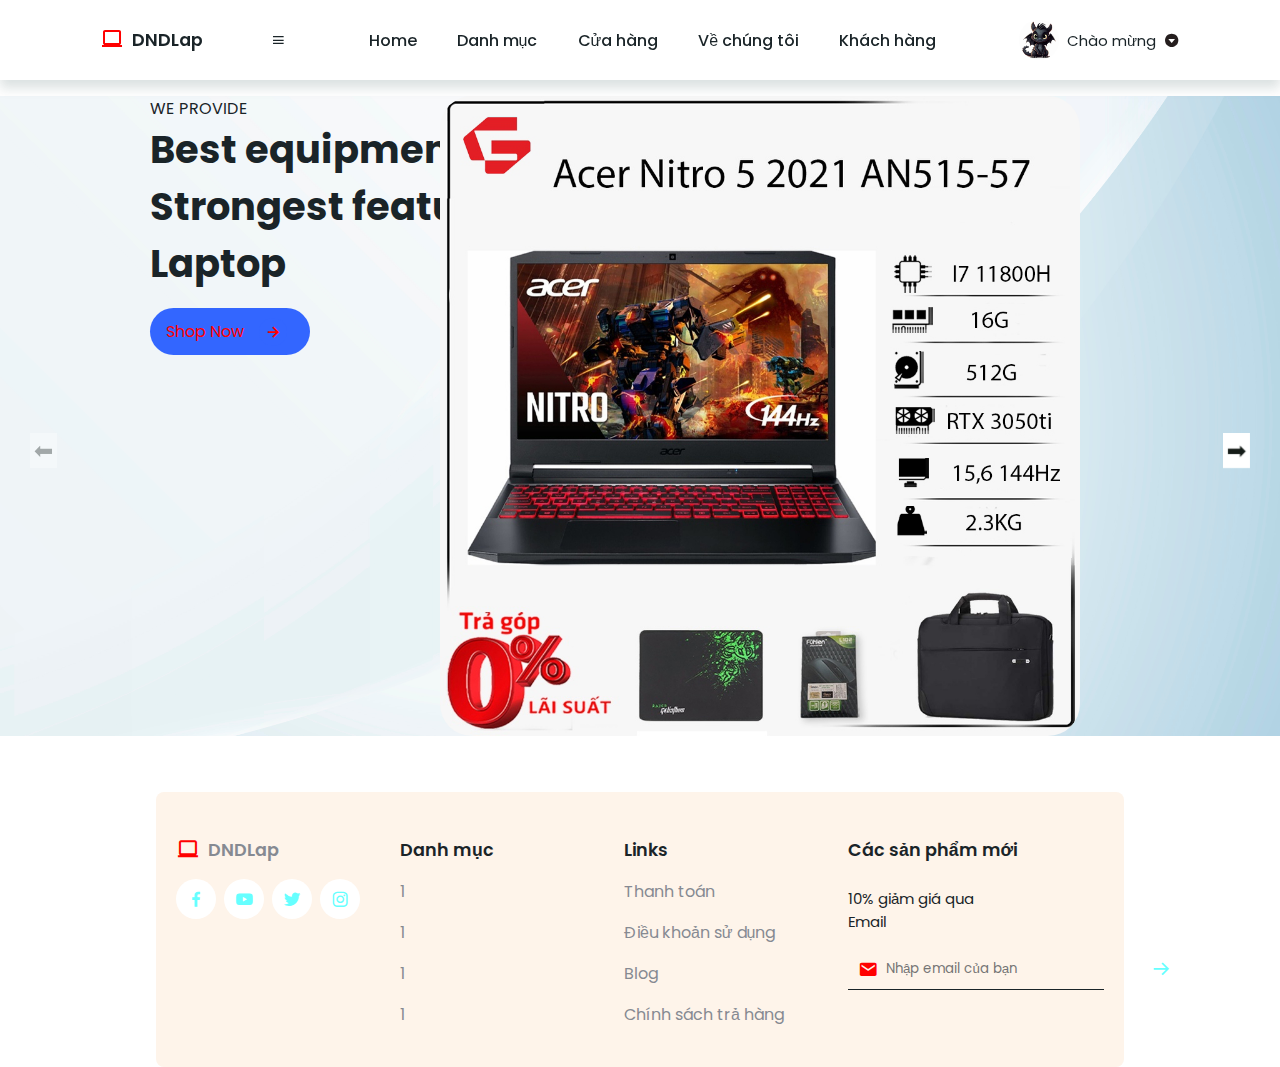
<file: index.html>
<!DOCTYPE html>
<html lang="en">
<head>
    <meta charset="UTF-8">
    <meta name="viewport" content="width=device-width, initial-scale=1.0">
    <!-- tạo tiêu đề trang -->
    <title>DND laptop uy tín việt nam </title>
    <!-- link với trang css-->
    <link rel="stylesheet" href="css/style.css">
    <link rel="stylesheet" href="https://cdn.jsdelivr.net/npm/boxicons@latest/css/boxicons.min.css">
    <!-- Link Swiper's CSS -->
   <link rel="stylesheet" href="https://cdn.jsdelivr.net/npm/swiper@11/swiper-bundle.min.css" />
</head>
<body>
    <!--Thanh nav-->
    <header>
        <a href="#" class="logo"><i class='bx bx-laptop'></i>DNDLap</a>
        <!--Menu iconn-->
        <div class="bx bx-menu" id="menu-icon"></div>
        <!--Nav bar-->
        <ul class="navbar">
            <li><a href="#home" class="home-go">Home</a></li>
            <li><a href="#categories" >Danh mục</a></li>
            <li><a href="product-page.html" >Cửa hàng</a></li>
            <li><a href="#about" >Về chúng tôi</a></li>
            <li><a href="#customer" >Khách hàng</a></li>
        </ul>
        <!--profile-->
        <div class="profile">
            <img src="img/dcc4a367d8045152ad7ecf44850e3034.jpg" alt="">
            <span>Chào mừng</span>
            <i class='bx bxs-caret-down-circle' style='color:#251e1e' ></i>
        </div>
    </header>

    <!-- tạo trang home  -->
    <section class="home swpier" id="home">
    <!-- tao trang chuyen dong-->
    <div class="swiper-wrapper">
      
      <!-- S1 -->
      <div class="swiper-slide container" >
           <div class="home-text">
              <Span> WE PROVIDE</Span>
              <h1> Best equipment <br> Strongest feature <br>Laptop </h1>
              <a href="#" class="btn"> Shop Now<i class='bx bx-right-arrow-alt'></i></a>
          </div>    
          <img src="img/laptop.png" alt="">  
       </div>

<!-- s2 -->
      <div class="swiper-slide container" >
        <div class="home-text">
            <Span> WE PROVIDE</Span>
            <h1> Best equipment <br> Strongest feature <br>Laptop </h1>
          <a href="#" class="btn"> Shop Now<i class='bx bx-right-arrow-alt'></i></a>
        </div>    
        <img src="img/laptop.png" alt="">  
      </div>

<!-- S3 -->
      <div class="swiper-slide container" >
          <div class="home-text">
            <Span> WE PROVIDE</Span>
            <h1> Best equipment <br> Strongest feature <br>Laptop </h1>
          <a href="#" class="btn"> Shop Now<i class='bx bx-right-arrow-alt'></i></a>
          </div>    
       <img src="img/laptop.png" alt="">  
      </div>

</div>

    <div class="swiper-button-next"></div>
    <div class="swiper-button-prev"></div>
  
</section>

    <!-- Swiper JS -->
    <script src="https://cdn.jsdelivr.net/npm/swiper@11/swiper-bundle.min.js"></script>
    <!-- link to JS-->
    <script src="js/main.js"></script>
      

      
    <!--Footer-->
    <section class="footer" id="footer">
        <div class="footer-box">
            <a href="#" class="logo"><i class='bx bx-laptop'></i>DNDLap</a>
            <div class="social">
                <a href="#"><i class='bx bxl-facebook'></i></a>
                <a href="#"><i class='bx bxl-youtube'></i></a>
                <a href="#"><i class='bx bxl-twitter'></i></a>
                <a href="#"><i class='bx bxl-instagram'></i></a>
            </div>
        </div>
        <div class="footer-box">
            <h2>Danh mục</h2>
            <a href="#">1</a>
            <a href="#">1</a>
            <a href="#">1</a>
            <a href="#">1</a>
        </div>
        <div class="footer-box">
            <h2>Links</h2>
            <a href="#">Thanh toán</a>
            <a href="#">Điều khoản sử dụng</a>
            <a href="#">Blog</a>
            <a href="#">Chính sách trả hàng</a>
        </div>
        <div class="footer-box">
            <h2>Các sản phẩm mới</h2>
            <p>10% giảm giá qua <br>Email</p>
            <form action="">
                <i class='bx bxs-envelope'></i>
                <input type="email" name="" id="" placeholder="Nhập email của bạn">
                <i class='bx bx-arrow-back bx-rotate-180'></i>
            </form>
        </div>
    </section>

    
</body>
</html>
</file>
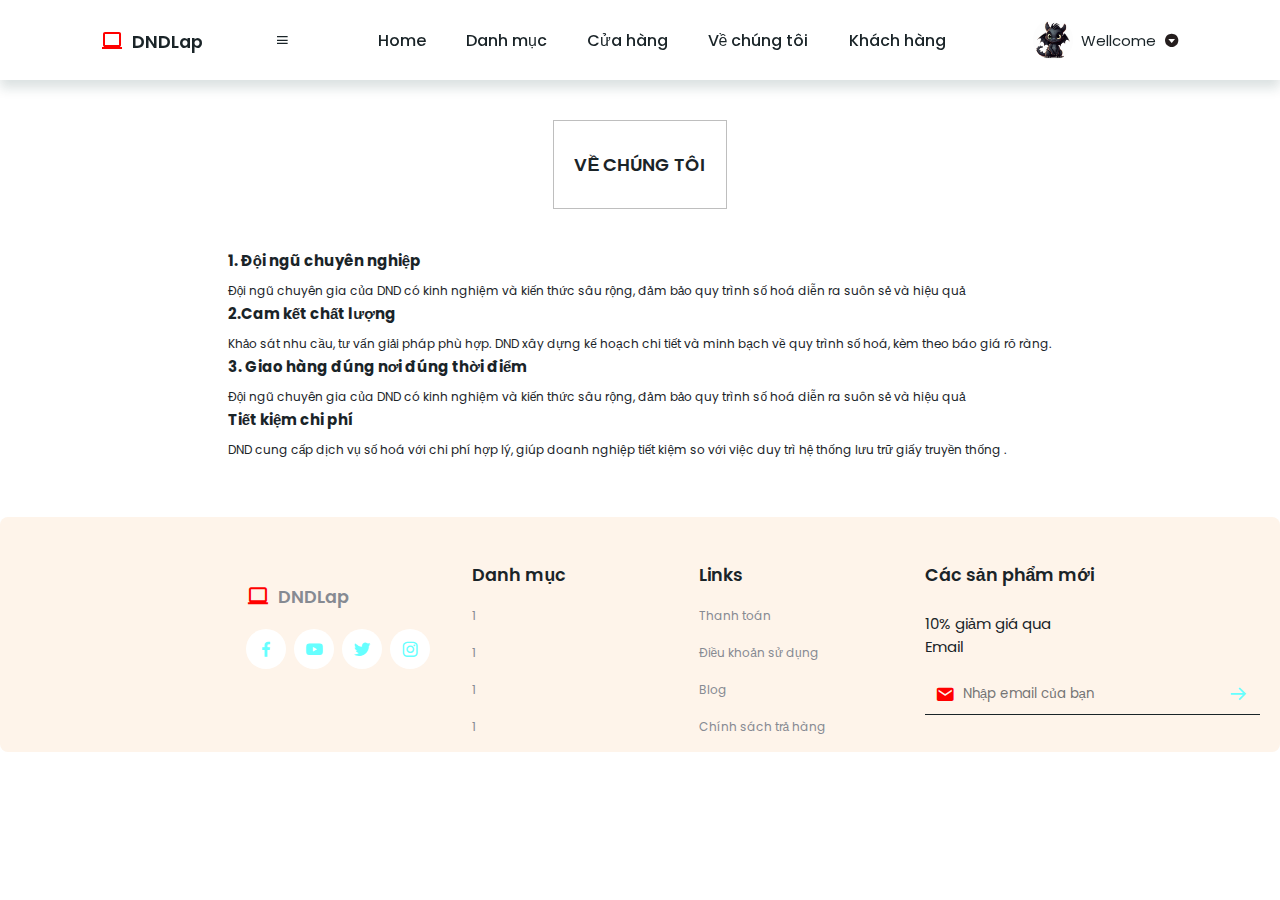
<file: aboutus.html>
<!DOCTYPE html>
<html lang="en">

<head>
    <meta charset="UTF-8">
    <meta name="viewport" content="width=device-width, initial-scale=1.0">
    <!-- tạo tiêu đề trang -->
    <title>DND laptop uy tín việt nam </title>
    <!-- link với trang css-->
    <link rel="stylesheet" href="css/aboutus.css">
    <link rel="stylesheet" href="https://cdn.jsdelivr.net/npm/boxicons@latest/css/boxicons.min.css">
</head>

<body>
    <!--Thanh nav-->
    <header>
        <a href="#" class="logo"><i class='bx bx-laptop'></i>DNDLap</a>
        <!--Menu iconn-->
        <div class="bx bx-menu" id="menu-icon"></div>
        <!--Nav bar-->
        <ul class="navbar">
            <li><a href="index.html" class="home-go">Home</a></li>
            <li><a href="#categories">Danh mục</a></li>
            <li><a href="product-page.html">Cửa hàng</a></li>
            <li><a href="#about">Về chúng tôi</a></li>
            <li><a href="#customer">Khách hàng</a></li>
        </ul>
        <!--profile-->
        <div class="profile">
            <img src="img/dcc4a367d8045152ad7ecf44850e3034.jpg" alt="">
            <span>Wellcome</span>
            <i class='bx bxs-caret-down-circle' style='color:#251e1e'></i>
        </div>
    </header>
    <section class="aboutus" id="aboutus">
        <div id="textus">
            <div class="us">
                <h3>Về Chúng tôi</h3>
            </div>
            <ul class="chinhsach">

                <h4>1. Đội ngũ chuyên nghiệp</h4>

                <a>Đội ngũ chuyên gia của DND có kinh nghiệm và kiến thức sâu rộng, đảm bảo quy trình số hoá diễn ra
                    suôn sẻ và hiệu quả </h4>


                    <h4>2.Cam kết chất lượng</h4>

                    <a>Khảo sát nhu cầu, tư vấn giải pháp phù hợp. DND xây dựng kế hoạch chi tiết và minh bạch về quy
                        trình số hoá, kèm theo báo giá rõ ràng. </h4>


                        <h4>3. Giao hàng đúng nơi đúng thời điểm</h4>

                        <a>Đội ngũ chuyên gia của DND có kinh nghiệm và kiến thức sâu rộng, đảm bảo quy trình số hoá
                            diễn ra
                            suôn sẻ và hiệu quả </h4>


                            <h4>Tiết kiệm chi phí </h4>

                            <a>DND cung cấp dịch vụ số hoá với chi phí hợp lý, giúp doanh nghiệp tiết kiệm so với việc
                                duy trì hệ thống lưu trữ giấy truyền thống . </h4>

            </ul>
        </div>
    </section>
    <!--Footer-->
    <footer>
        <div class="footer-box">
            <a href="#" class="logo"><i class='bx bx-laptop'></i>DNDLap</a>
            <div class="social">
                <a href="#"><i class='bx bxl-facebook'></i></a>
                <a href="#"><i class='bx bxl-youtube'></i></a>
                <a href="#"><i class='bx bxl-twitter'></i></a>
                <a href="#"><i class='bx bxl-instagram'></i></a>
            </div>
        </div>
        <div class="footer-box">
            <h2>Danh mục</h2>
            <a href="#">1</a>
            <a href="#">1</a>
            <a href="#">1</a>
            <a href="#">1</a>
        </div>
        <div class="footer-box">
            <h2>Links</h2>
            <a href="#">Thanh toán</a>
            <a href="#">Điều khoản sử dụng</a>
            <a href="#">Blog</a>
            <a href="#">Chính sách trả hàng</a>
        </div>
        <div class="footer-box">
            <h2>Các sản phẩm mới</h2>
            <p>10% giảm giá qua <br>Email</p>
            <form action="">
                <i class='bx bxs-envelope'></i>
                <input type="email" name="" id="" placeholder="Nhập email của bạn">
                <i class='bx bx-arrow-back bx-rotate-180'></i>
            </form>
        </div>
    </footer>

    <!-- Swiper JS -->
    <script src="https://cdn.jsdelivr.net/npm/swiper@11/swiper-bundle.min.js"></script>
    <!-- link to JS-->
    <script src="main.js"></script>
</body>

</html>
</file>
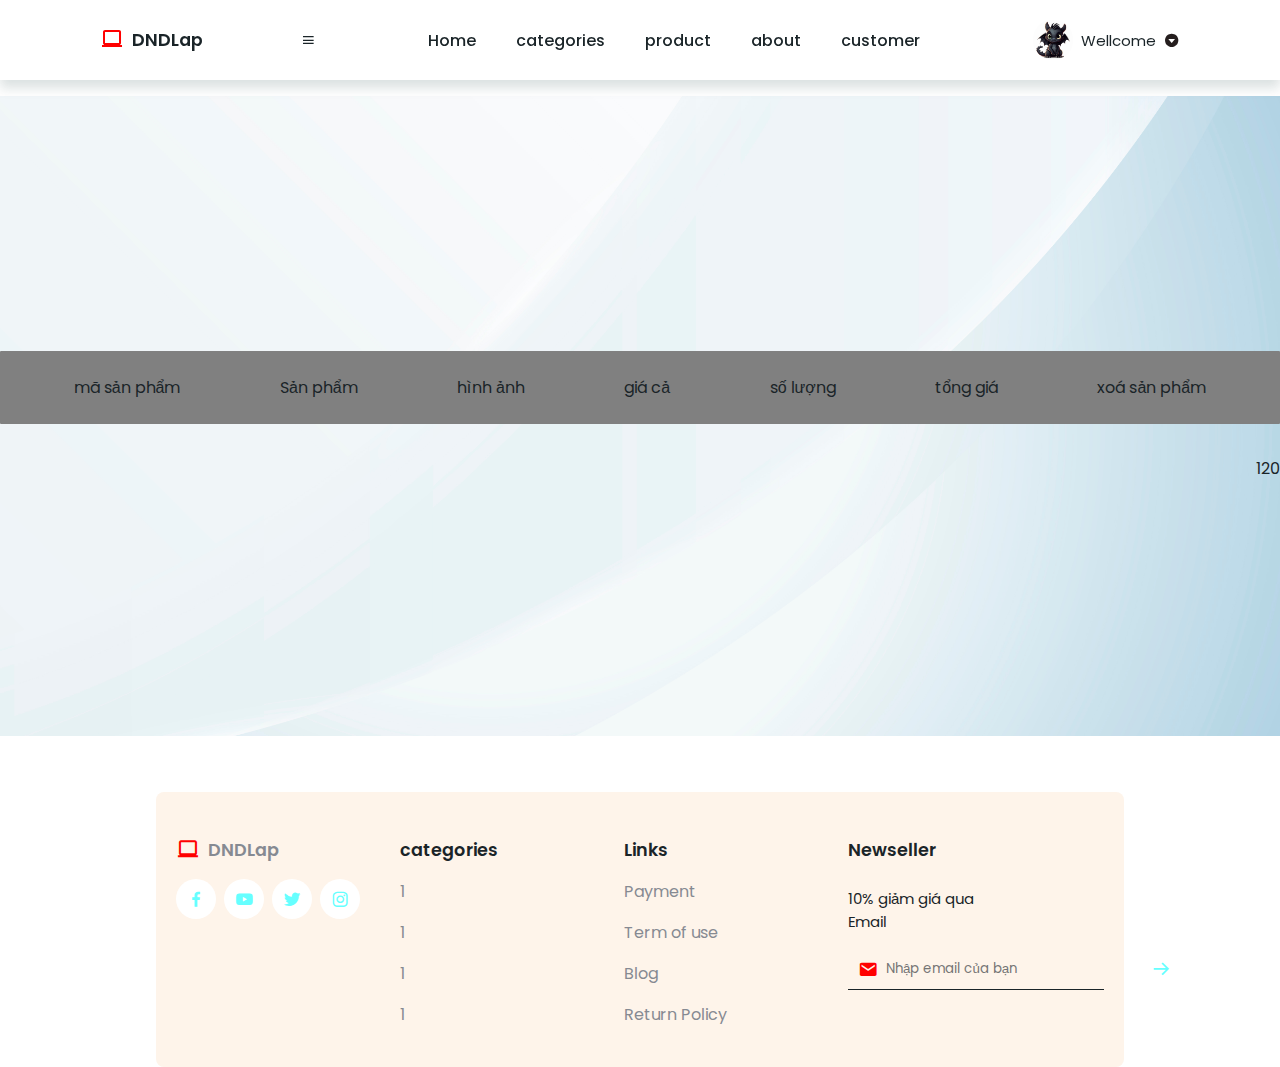
<file: cart.html>
<!DOCTYPE html>
<html lang="en">
<head>
    <meta charset="UTF-8">
    <meta name="viewport" content="width=device-width, initial-scale=1.0">
    <!-- tạo tiêu đề trang -->
    <title>DND laptop uy tín việt nam </title>
    <!-- link với trang css-->
    <link rel="stylesheet" href="css/style.css">
    <link rel="stylesheet" href="css/cart.css">
    <link rel="stylesheet" href="https://cdn.jsdelivr.net/npm/boxicons@latest/css/boxicons.min.css">
</head>
<body>
    <!--Thanh nav-->
    <header>
        <a href="#" class="logo"><i class='bx bx-laptop'></i>DNDLap</a>
        <!--Menu iconn-->
        <div class="bx bx-menu" id="menu-icon"></div>
        <!--Nav bar-->
        <ul class="navbar">
            <li><a href="index.html" class="home-go">Home</a></li>
            <li><a href="#categories" >categories</a></li>
            <li><a href="#product" >product</a></li>
            <li><a href="#about" >about</a></li>
            <li><a href="#customer" >customer</a></li>
        </ul>
        <!--profile-->
        <div class="profile">
            <img src="img/dcc4a367d8045152ad7ecf44850e3034.jpg" alt="">
            <span>Wellcome</span>
            <i class='bx bxs-caret-down-circle' style='color:#251e1e' ></i>
        </div>
    </header>

    <!--phan giua-->
    <section class="section">
        <div class="container">
            <div class="cart">
                <div class="hered-cart">
                    <p class="cart-herder">mã sản phẩm</p>
                    <p class="cart-herder">Sản phẩm</p>
                    <p class="cart-herder-img">hình ảnh</p>
                    <p class="cart-herder">giá cả</p>
                    <p class="cart-herder">số lượng</p>
                    <p class="cart-herder">tổng giá</p>
                    <p class="cart-herder">xoá sản phẩm</p>
                </div>
                <!--hiện sản phẩm trong rỏ-->
                <div class="cart-items">
                </div>
                <div class="sum-cart">
                    <p class="sum-cart-p">120</p>
            </div>
            </div>
            </div>
        </div>
    </section>
    
    <!--Footer-->
    <section class="footer" id="footer">
        <div class="footer-box">
            <a href="#" class="logo"><i class='bx bx-laptop'></i>DNDLap</a>
            <div class="social">
                <a href="#"><i class='bx bxl-facebook'></i></a>
                <a href="#"><i class='bx bxl-youtube'></i></a>
                <a href="#"><i class='bx bxl-twitter'></i></a>
                <a href="#"><i class='bx bxl-instagram'></i></a>
            </div>
        </div>
        <div class="footer-box">
            <h2>categories</h2>
            <a href="#">1</a>
            <a href="#">1</a>
            <a href="#">1</a>
            <a href="#">1</a>
        </div>
        <div class="footer-box">
            <h2>Links</h2>
            <a href="#">Payment</a>
            <a href="#">Term of use</a>
            <a href="#">Blog</a>
            <a href="#">Return Policy</a>
        </div>
        <div class="footer-box">
            <h2>Newseller</h2>
            <p>10% giảm giá qua <br>Email</p>
            <form action="">
                <i class='bx bxs-envelope'></i>
                <input type="email" name="" id="" placeholder="Nhập email của bạn">
                <i class='bx bx-arrow-back bx-rotate-180'></i>
            </form>
        </div>
    </section>

    <!-- Swiper JS -->
    <script src="https://cdn.jsdelivr.net/npm/swiper@11/swiper-bundle.min.js"></script>
    <!-- link to JS-->
      <script src="main.js"></script>
      <script src="js/cart.js"></script>
</body>
</html>
</file>
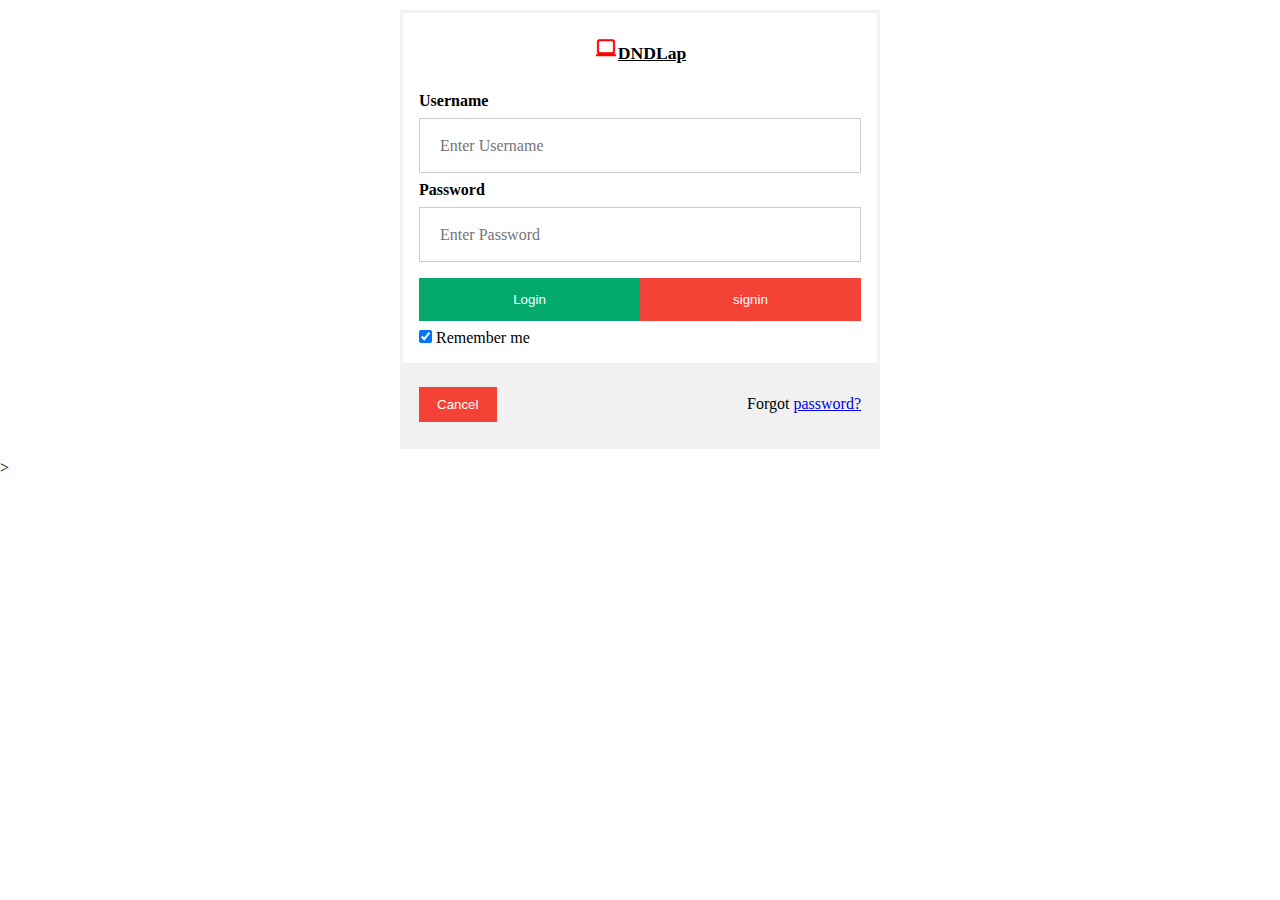
<file: login.html>
<!DOCTYPE html>
<html>
<head>
    <meta charset='utf-8'>
    <meta http-equiv='X-UA-Compatible' content='IE=edge'>
    <title>Page Title</title>
    <meta name='viewport' content='width=device-width, initial-scale=1'>
    <link rel='stylesheet' media='screen' href='css/login.css'>
    <link rel="stylesheet" href="https://cdn.jsdelivr.net/npm/boxicons@latest/css/boxicons.min.css">
    <script src='js/login.js' defer></script> <!-- defer ensures the script runs after the HTML is loaded -->
</head>
<body>
    <div class="navabar">
        <form method="post">
            <div class="imgcontainer">
                <a href="#" class="logo"><i class='bx bx-laptop'></i>DNDLap</a>
            </div>
    
            <div class="container">
                <label for="uname"><b>Username</b></label>
                <input id="name" type="text" placeholder="Enter Username" name="uname" class="input-button" required>
    
                <label for="psw"><b>Password</b></label>
                <input id="pass" type="password" placeholder="Enter Password" name="psw" class="input-button" required>
                <!--phim in an-->
                <div>
                  <button id="login" type="submit" class="login">Login</button>
                <button id="signin" type="button" class="signin">signin</button>
                </div>
    
                <label>
                    <input type="checkbox" checked="checked" name="remember"> Remember me
                </label>
            </div>
    
            <div class="container" style="background-color:#f1f1f1">
                <button id="cancelButton" type="button" class="cancelbtn">Cancel</button>
                <span class="psw">Forgot <a href="#">password?</a></span>
            </div>
        </form>
    </div>>
</body>
</html>
</file>
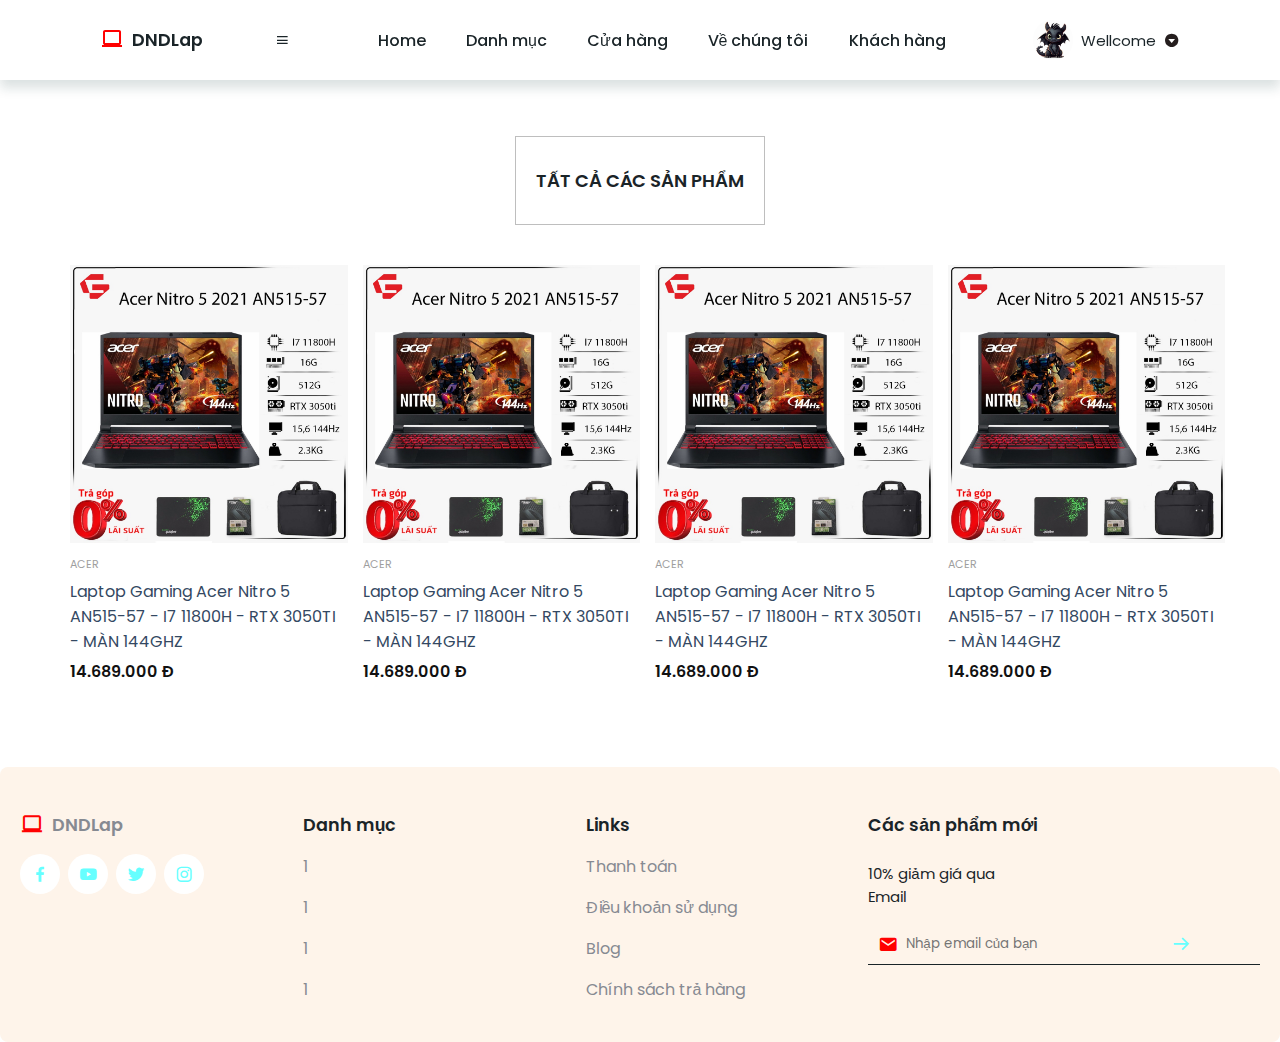
<file: product-page.html>
<!DOCTYPE html>
<html lang="en">
<head>
    <meta charset="UTF-8">
    <meta name="viewport" content="width=device-width, initial-scale=1.0">
    <!-- tạo tiêu đề trang -->
    <title>DND laptop uy tín việt nam </title>
    <!-- link với trang css-->
    <link rel="stylesheet" href="css/product-page.css">
    <link rel="stylesheet" href="https://cdn.jsdelivr.net/npm/boxicons@latest/css/boxicons.min.css">
</head>
<body>
    <!--Thanh nav-->
    <header>
        <a href="#" class="logo"><i class='bx bx-laptop'></i>DNDLap</a>
        <!--Menu iconn-->
        <div class="bx bx-menu" id="menu-icon"></div>
        <!--Nav bar-->
        <ul class="navbar">
            <li><a href="index.html" class="home-go">Home</a></li>
            <li><a href="#categories" >Danh mục</a></li>
            <li><a href="product-page.html" >Cửa hàng</a></li>
            <li><a href="#about" >Về chúng tôi</a></li>
            <li><a href="#customer" >Khách hàng</a></li>
        </ul>
        <!--profile-->
        <div class="profile">
            <img src="img/dcc4a367d8045152ad7ecf44850e3034.jpg" alt="">
            <span>Wellcome</span>
            <i class='bx bxs-caret-down-circle' style='color:#251e1e' ></i>
        </div>
    </header>
    <!--phần trình bày-->
   <section class="product-page" id="product-page">
    <div id="warpper">
        <div class="headline">
            <h3>Tất cả các sản phẩm</h3>
        </div>
        <ul class="products">
            <!--sản phẩm bán-->
            <li>
                <product-item>
                    <div class="product-top">
                        <a href="" class="product-thumb">
                            <img src="img/laptop.png" alt="">
                        </a>
                        <a href="#" product-id="Acer" product-name="Laptop Gaming Acer Nitro 5 AN515-57 - I7 11800H - RTX 3050TI - MÀN 144GHZ" product-img="img/laptop.png" product-pice="14689000" class="buy-now">mua ngay</a>
                    </div>
                    <div class="product-info">
                        <a href="" class="product-cat">Acer</a>
                        <a href="" class="product-name">Laptop Gaming Acer Nitro 5 AN515-57 - I7 11800H - RTX 3050TI - MÀN 144GHZ</a>
                        <div class="product-price">14.689.000 Đ</div>
                    </div>
                </product-item>
            </li>
            <li>
                <product-item>
                    <div class="product-top">
                        <a href="" class="product-thumb">
                            <img src="img/laptop.png" alt="">
                        </a>
                        <a href="" class="buy-now">mua ngay</a>
                    </div>
                    <div class="product-info">
                        <a href="" class="product-cat">Acer</a>
                        <a href="" class="product-name">Laptop Gaming Acer Nitro 5 AN515-57 - I7 11800H - RTX 3050TI - MÀN 144GHZ</a>
                        <div class="product-price">14.689.000 Đ</div>
                    </div>
                </product-item>
            </li>
            <li>
                <product-item>
                    <div class="product-top">
                        <a href="" class="product-thumb">
                            <img src="img/laptop.png" alt="">
                        </a>
                        <a href="" class="buy-now">mua ngay</a>
                    </div>
                    <div class="product-info">
                        <a href="" class="product-cat">Acer</a>
                        <a href="" class="product-name">Laptop Gaming Acer Nitro 5 AN515-57 - I7 11800H - RTX 3050TI - MÀN 144GHZ</a>
                        <div class="product-price">14.689.000 Đ</div>
                    </div>
                </product-item>
            </li>
            <li>
                <product-item>
                    <div class="product-top">
                        <a href="" class="product-thumb">
                            <img src="img/laptop.png" alt="">
                        </a>
                        <a href="" class="buy-now">mua ngay</a>
                    </div>
                    <div class="product-info">
                        <a href="" class="product-cat">Acer</a>
                        <a href="" class="product-name">Laptop Gaming Acer Nitro 5 AN515-57 - I7 11800H - RTX 3050TI - MÀN 144GHZ</a>
                        <div class="product-price">14.689.000 Đ</div>
                    </div>
                </product-item>
            </li>
        </ul>
    </div>
   </section>
    <!--Footer-->
    <section class="footer" id="footer">
        <div class="footer-box">
            <a href="#" class="logo"><i class='bx bx-laptop'></i>DNDLap</a>
            <div class="social">
                <a href="#"><i class='bx bxl-facebook'></i></a>
                <a href="#"><i class='bx bxl-youtube'></i></a>
                <a href="#"><i class='bx bxl-twitter'></i></a>
                <a href="#"><i class='bx bxl-instagram'></i></a>
            </div>
        </div>
        <div class="footer-box">
            <h2>Danh mục</h2>
            <a href="#">1</a>
            <a href="#">1</a>
            <a href="#">1</a>
            <a href="#">1</a>
        </div>
        <div class="footer-box">
            <h2>Links</h2>
            <a href="#">Thanh toán</a>
            <a href="#">Điều khoản sử dụng</a>
            <a href="#">Blog</a>
            <a href="#">Chính sách trả hàng</a>
        </div>
        <div class="footer-box">
            <h2>Các sản phẩm mới</h2>
            <p>10% giảm giá qua <br>Email</p>
            <form action="">
                <i class='bx bxs-envelope'></i>
                <input type="email" name="" id="" placeholder="Nhập email của bạn">
                <i class='bx bx-arrow-back bx-rotate-180'></i>
            </form>
        </div>
    </section>

    <!-- Swiper JS -->
    <script src="https://cdn.jsdelivr.net/npm/swiper@11/swiper-bundle.min.js"></script>
    <!-- link to JS-->
      <script src="main.js"></script>
      <script src="js/product.js"></script>
</body>
</html>
</file>
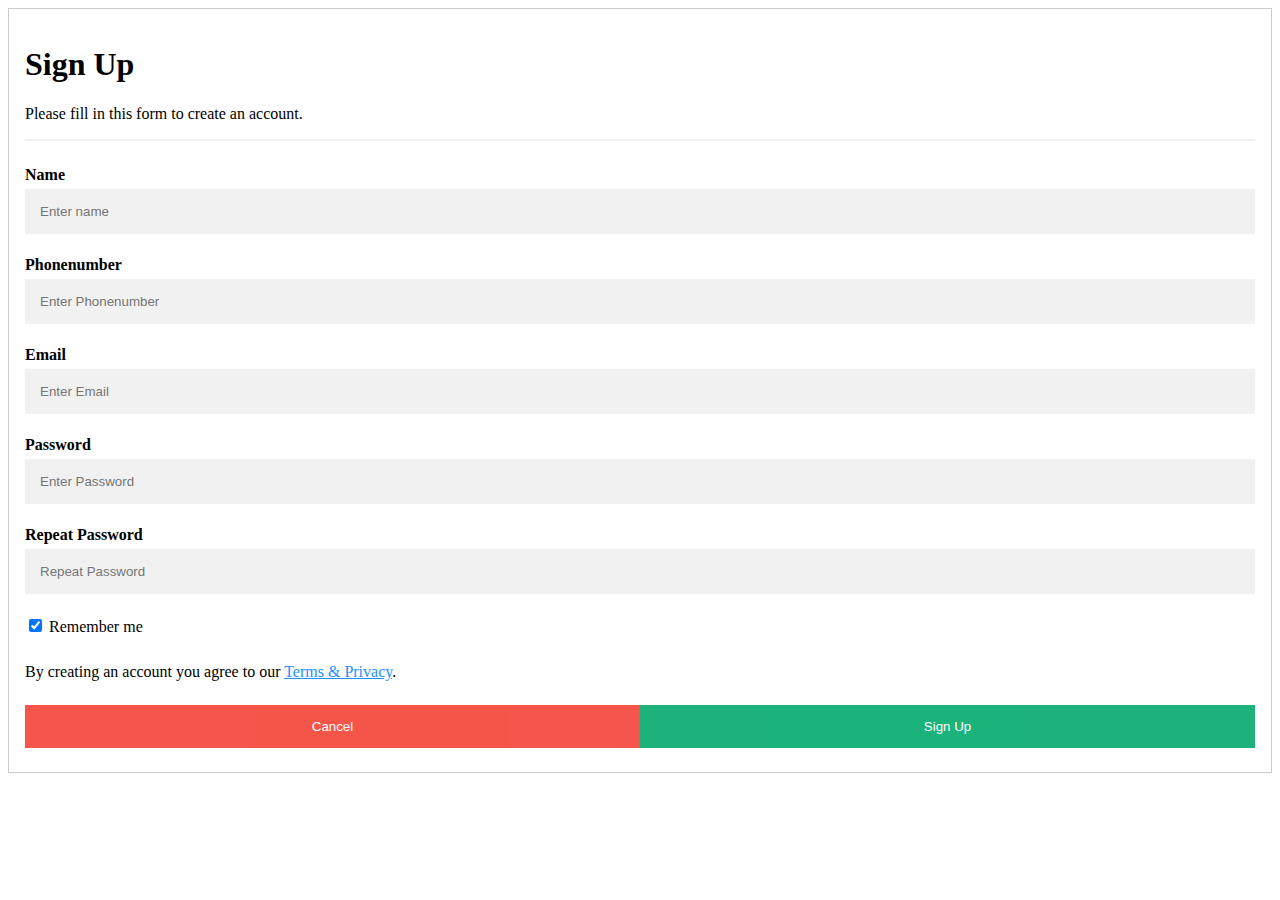
<file: signin.html>
<!DOCTYPE html>
<html>
<head>
    <meta charset='utf-8'>
    <meta http-equiv='X-UA-Compatible' content='IE=edge'>
    <title>Page Title</title>
    <meta name='viewport' content='width=device-width, initial-scale=1'>
    <link rel='stylesheet' type='text/css' media='screen' href='signin.css'>
    <script src=''></script>
</head>
<body>
    <form action="action_page.php" style="border:1px solid #ccc">
        <div class="container">
          <h1>Sign Up</h1>
          <p>Please fill in this form to create an account.</p>
          <hr>
          <label for="name"><b>Name</b></label>
          <input type="text" placeholder="Enter name" name="name" required>

          <label for="sdt"><b>Phonenumber</b></label>
          <input type="text" placeholder="Enter Phonenumber" name="Phonenumber" required>
      
          <label for="email"><b>Email</b></label>
          <input type="text" placeholder="Enter Email" name="email" required>
      
          <label for="psw"><b>Password</b></label>
          <input type="password" placeholder="Enter Password" name="psw" required>
      
          <label for="psw-repeat"><b>Repeat Password</b></label>
          <input type="password" placeholder="Repeat Password" name="psw-repeat" required>
      
          <label>
            <input type="checkbox" checked="checked" name="remember" style="margin-bottom:15px"> Remember me
          </label>
      
          <p>By creating an account you agree to our <a href="#" style="color:dodgerblue">Terms & Privacy</a>.</p>
      
          <div class="clearfix">
            <button type="button" class="cancelbtn">Cancel</button>
            <button type="submit" class="signupbtn">Sign Up</button>
          </div>
        </div>
      </form>
</body>
</html>
</file>
<file: css/style.css>
/*gg font*/
@import url('https://fonts.googleapis.com/css2?family=Poppins:ital,wght@0,200;0,300;0,400;0,500;0,700;0,900;1,600&display=swap');
*{
    font-family: "Poppins", sans-serif;
    margin: 0;
    padding: 0;
    box-sizing: border-box;
    list-style: none;
    text-decoration: none;
    scroll-padding-top: 2rem;
    scroll-behavior: smooth;
}
img{
    width: 100%;
}
body{
    color: var(--text--color);
}

:root
{
    --blue--color: #3366FF;
    --light--blue--color: #66FFFF;
    --red--color:#FF0000;
    --text--color: #1a2428;
    --bg--color: #fff;
}
header{
    position: fixed;
    width: 100%;
    top: 0;
    right: 0;
    z-index: 1000;
    display: flex;
    align-items: center;
    justify-content: space-between;
    background: var(--bg--color);
    box-shadow: 0 8px 11px rgb(14 55 54 / 15%);
    padding: 20px 100px;
    transition: 0.5s;
}
section{
    padding: 5rem 0 1.5rem;
    margin-top: 1rem;
}
.profile{
    display: flex;
    align-items: center;
    column-gap: 0.5rem;
    cursor: pointer;
}
.profile img{
    width: 40px;
    height: 40px;
    object-fit: cover;
    object-position: center;
    border-radius: 50%;
}
.profile span{
    font-size: 15px;
    font-weight: 5oo;
}
.logo{
    display: flex;
    align-items: center;
    font-size: 1.1rem;
    font-weight: 600;
    color: var(--text--color);
    column-gap: 0.5rem;
}
.logo .bx{
    font-size: 24px;
    color: var(--red--color);
}
.navbar{
    display: flex;
    column-gap: 0.5rem;
}
.navbar a{
    font-size: 1rem;
    font-weight: 500;
    color: var(--text--color);
    padding: 0.5rem 1rem;
}
.navbar a:hover{
    background: var(--blue--color);
    border-radius: 5rem;
    color: var(--bg--color);
    transition: background 0.5s;
}
.footer{
    max-width: 968px;
    margin-left: auto;
    margin-right: auto;
    display: grid;
    grid-template-columns: repeat(auto-fit, minmax(200px, auto));
    gap: 1.5rem;
    margin-top: 2rem;
    background: #fef4ea;
    border-radius: 0.5rem;
    padding-top: 45px;
    padding-left: 20px;
    padding-right: 20px;
}
.footer-box{
    display: flex;
    flex-direction: column;
}
.footer-box p{
    font-size: 0.938rem;
    margin: 0.5rem 0 1rem;
}
.social{
    display: flex;
    align-items: center;
    column-gap: 0.5rem;
}
.social .bx{
    padding: 10px;
    background: var(--bg--color);
    color: var(--light--blue--color);
    border-radius: 5rem;
    font-size: 20px;
}
.social .bx:hover{
    background: var(--light--blue--color);
    color: var(--bg--color);
    transition: 0.2s all linear;
}
.footer-box h2{
    font-size: 1.1rem;
    font-weight: 600;
    margin-bottom: 1rem;
}
.footer-box a{
    color: #868a92;
    margin-bottom: 1rem;
}
.footer-box a:hover{
    color: var(--blue--color);
}
.footer-box form{
    border-bottom: 1px solid var(--text--color);
    padding: 10px;
    display: flex;
    align-items: center;
    column-gap: 0.5rem;
}
.footer-box form input{
    background: transparent;
    border: none;
}
.footer-box form .bx{
    font-size: 20px;
    color: var(--light--blue--color);
    cursor: pointer;
}
.footer-box form .bxs-envelope{
    color: var(--red--color);
}
.container{
    position: relative;
    width: 100%;
    min-height: 640px;
    display: flex;
    align-items: center;
    background: url(../img/background.jpg);
    background-repeat: no-repeat;
    background-size: cover;
    background-position: center;
    overflow: hidden;
}
.container img{
    width: 640px;
    position: absolute;
    right: 200px;
    padding: auto;
    border-radius: 5%;
    top: 0%;
    
}

.home-text{
    padding: 0 150px;
}
.home-text span{
    font-weight: 400;
    text-transform: uppercase;
    color: var(--green-color);
}
.home-text h1{
    font-size: 2.4rem;
    font-weight: 700;
    margin-bottom: 1rem;
}
.btn{
    padding: 0.6rem 1rem;
    background: var(--blue--color);
    color: var(--red--color);
    font-weight: 400;
    border-radius: 5rem;
    display: flex;
    align-items: center;
    justify-content: space-between;
    column-gap: 00.5rem;
    max-width: 160px;
}
.btn .bx{
    padding: 4px;
    background: var(--blue--color);
    color: var(--red--color);
    border-radius: 1rem;
    font-size: 20px;
    margin: auto;

}
.btn:hover {
    background: var(--light--blue--color);
    transition: 0.2s ease;
}
.swiper-button-next{
    background: url(../img/right\ arrow.png);
    background-repeat: no-repeat;
    background-size: 100% auto;
    background-position: center;
    margin: 20px;
    
}
.swiper-button-next::after{
    display: none;
}

.swiper-button-prev{
    background: url(../img/left\ arrow.png);
    background-repeat: no-repeat;
    background-size: 100% auto;
    background-position: center;
    margin: 20px;
    
}
.swiper-button-prev::after{
    display: none;
}
</file>
<file: css/aboutus.css>
/*gg font*/
@import url('https://fonts.googleapis.com/css2?family=Poppins:ital,wght@0,200;0,300;0,400;0,500;0,700;0,900;1,600&display=swap');
*{
    font-family: "Poppins", sans-serif;
    margin: 0;
    padding: 0;
    box-sizing: border-box;
    list-style: none;
    text-decoration: none;
    scroll-padding-top: 2rem;
    scroll-behavior: smooth;
}
img{
    width: 100%;
}
body{
    color: var(--text--color);
}

:root
{
    --blue--color: #3366FF;
    --light--blue--color: #66FFFF;
    --red--color:#FF0000;
    --text--color: #1a2428;
    --bg--color: #fff;
}
header{
    position: fixed;
    width: 100%;
    top: 0;
    right: 0;
    z-index: 1000;
    display: flex;
    align-items: center;
    justify-content: space-between;
    background: var(--bg--color);
    box-shadow: 0 8px 11px rgb(14 55 54 / 15%);
    padding: 20px 100px;
    transition: 0.5s;
}
section{
    padding: 5rem 0 1.5rem;
    margin-top: 1rem;
}
.profile{
    display: flex;
    align-items: center;
    column-gap: 0.5rem;
    cursor: pointer;
}
.profile img{
    width: 40px;
    height: 40px;
    object-fit: cover;
    object-position: center;
    border-radius: 50%;
}
.profile span{
    font-size: 15px;
    font-weight: 5oo;
}
.logo{
    display: flex;
    align-items: center;
    font-size: 1.1rem;
    font-weight: 600;
    color: var(--text--color);
    column-gap: 0.5rem;
}
.logo .bx{
    font-size: 24px;
    color: var(--red--color);
}
.navbar{
    display: flex;
    column-gap: 0.5rem;
}
.navbar a{
    font-size: 1rem;
    font-weight: 500;
    color: var(--text--color);
    padding: 0.5rem 1rem;
}
.navbar a:hover{
    background: var(--blue--color);
    border-radius: 5rem;
    color: var(--bg--color);
    transition: background 0.5s;
}
footer{
    max-width: 100%;
    margin-left: auto;
    margin-right: auto;
    display: grid;
    grid-template-columns: repeat(auto-fit, minmax(200px, auto));
    gap: 1.5rem;
    margin-top: 2rem;
    background: #fef4ea;
    border-radius: 0.5rem;
    padding-top: 45px;
    padding-left: 20px;
    padding-right: 20px;
}
.footer-box{
    display: flex;
    flex-direction: column;
}
.footer-box p{
    font-size: 0.938rem;
    margin: 0.5rem 0 1rem;
}
.social{
    display: flex;
    align-items: center;
    column-gap: 0.5rem;
}
.social .bx{
    padding: 10px;
    background: var(--bg--color);
    color: var(--light--blue--color);
    border-radius: 5rem;
    font-size: 20px;
}
.social .bx:hover{
    background: var(--light--blue--color);
    color: var(--bg--color);
    transition: 0.2s all linear;
}
.footer-box h2{
    font-size: 1.1rem;
    font-weight: 600;
    margin-bottom: 1rem;
}
.footer-box a{
    color: #868a92;
    margin-bottom: 1rem;
}
.footer-box a:hover{
    color: var(--blue--color);
}
.footer-box form{
    border-bottom: 1px solid var(--text--color);
    padding: 10px;
    display: flex;
    align-items: center;
    column-gap: 0.5rem;
}
.footer-box form input{
    background: transparent;
    border: none;
}
.footer-box form .bx{
    font-size: 20px;
    color: var(--light--blue--color);
    cursor: pointer;
}
.footer-box form .bxs-envelope{
    color: var(--red--color);
}
.aboutus{
    max-width: 1170px;
    margin: auto;
    list-style: none;
    justify-items: center;
}
h3{
    font-size: 18px;
    color: var(--text--color);
    padding: 30px 20px;
    text-transform: uppercase;
    border: 1px solid #bebebe;
    display: inline-block;
    font-weight: 600;
    text-align: center;
}
.us{
    text-align: center;
    margin: 40px 0;
}
h4{
    font-size: 15px;
    color: var(--text--color);
    padding-bottom: 5px;
}
a{
    font-size: 12px;
    color: var(--text--color);
    padding-top: 3px;
}
</file>
<file: css/cart.css>
.cart{
  width: 100%;

}
.hered-cart{
    padding: 1.5rem;
    background-color: gray;
    display: flex;
    justify-content: space-around;
    align-items: center;
    border-radius: 1px;
}
.cart-item{
    margin-top: 2rem;
    padding: 1.5rem;
    background-color: rgb(102, 102, 231);
    display: flex;
    justify-content: space-between;
    align-items: center;
    border-radius: 1px;
}
.product{
    display: flex;
    align-items: center;
    gap: 1rem;
}
.product .cart-img {
    width: 10%; /* Hoặc bạn có thể sử dụng một giá trị cố định như 50px */
    object-fit: contain;/* Đảm bảo hình ảnh không bị biến dạng */
    position: static;
}

.hered-cart:only-child{
    width: 33.33%;
}
.cart-itemt:only-child{
    width: 33.33%;
}
.sum-cart{
    margin-top: 2rem;
    text-align: right;
}
</file>
<file: css/login.css>
/* Bordered form */
form {
    border: 3px solid #f1f1f1;
  }
  
  /* Full-width inputs */
  input[type=text], input[type=password] {
    width: 100%;
    padding: 12px 20px;
    margin: 8px 0;
    display: inline-block;
    border: 1px solid #ccc;
    box-sizing: border-box;
  }
  
  /* Set a style for all buttons */
  button {
    background-color: #04AA6D;
    color: white;
    padding: 14px 20px;
    margin: 8px 0;
    border: none;
    cursor: pointer;
    width: 100%;
  }
  
  /* Add a hover effect for buttons */
  button:hover {
    opacity: 0.8;
  }
  
  /* Extra style for the cancel button (red) */
  .cancelbtn {
    width: auto;
    padding: 10px 18px;
    background-color: #f44336;
  }
  
  /* Center the avatar image inside this container */
  .imgcontainer {
    text-align: center;
    margin: 24px 0 12px 0;
  }
  
  /* Avatar image */
  img.avatar {
    width: 40%;
    border-radius: 50%;
  }
  
  /* Add padding to containers */
  .container {
    padding: 16px;
  }
  
  /* The "Forgot password" text */
  span.psw {
    float: right;
    padding-top: 16px;
  }
  
  .signin,.login{
    float: left;
  width: 50%;
  }
  .signin{
    background-color: #f44336;
  }

  /* Change styles for span and cancel button on extra small screens */
  @media screen and (max-width: 300px) {
    span.psw {
      display: block;
      float: none;
    }
    .cancelbtn {
      width: 100%;
    }
  }
/*css logo*/
.logo{
  align-items: center;
  font-size: 1.1rem;
  font-weight: 600;
  color: var(--text--color);
  column-gap: 0.5rem;
}
.logo .bx{
  font-size: 24px;
  color: red;
}

  /*toàn bộ trang*/
*{
    margin: 0;
    padding: 0;
    box-sizing: border-box;
  }
  .div {
    display: block;
    unicode-bidi: isolate;
}
/*đưa trang đăng nhập ra giữa*/
  .navabar{
    width: 500px;
    background: #fff;
    border-radius: 10px;
    overflow: hidden;
    margin: auto;
    padding: 10px;
}

/*css input*/
.input{
  outline: none;
  border: none;
}
.input-button{
  font-family: Poppins-Medium;
  font-size: 16px;
  color: #333;
  line-height: 1.2;
  display: block;
  width: 100%;
  height: 55px;
  background: 0 0;
  padding: 0 7px 0 43px;
}
</file>
<file: css/product-page.css>
/*gg font*/
@import url('https://fonts.googleapis.com/css2?family=Poppins:ital,wght@0,200;0,300;0,400;0,500;0,700;0,900;1,600&display=swap');
*{
    font-family: "Poppins", sans-serif;
    margin: 0;
    padding: 0;
    box-sizing: border-box;
    list-style: none;
    text-decoration: none;
    scroll-padding-top: 2rem;
    scroll-behavior: smooth;
}
img{
    width: 100%;
}
body{
    color: var(--text--color);
}

:root
{
    --blue--color: #3366FF;
    --light--blue--color: #66FFFF;
    --red--color:#FF0000;
    --text--color: #1a2428;
    --bg--color: #fff;
}
header{
    position: fixed;
    width: 100%;
    top: 0;
    right: 0;
    z-index: 1000;
    display: flex;
    align-items: center;
    justify-content: space-between;
    background: var(--bg--color);
    box-shadow: 0 8px 11px rgb(14 55 54 / 15%);
    padding: 20px 100px;
    transition: 0.5s;
}
section{
    padding: 5rem 0 1.5rem;
    margin-top: 1rem;
}
.profile{
    display: flex;
    align-items: center;
    column-gap: 0.5rem;
    cursor: pointer;
}
.profile img{
    width: 40px;
    height: 40px;
    object-fit: cover;
    object-position: center;
    border-radius: 50%;
}
.profile span{
    font-size: 15px;
    font-weight: 5oo;
}
.logo{
    display: flex;
    align-items: center;
    font-size: 1.1rem;
    font-weight: 600;
    color: var(--text--color);
    column-gap: 0.5rem;
}
.logo .bx{
    font-size: 24px;
    color: var(--red--color);
}
.navbar{
    display: flex;
    column-gap: 0.5rem;
}
.navbar a{
    font-size: 1rem;
    font-weight: 500;
    color: var(--text--color);
    padding: 0.5rem 1rem;
}
.navbar a:hover{
    background: var(--blue--color);
    border-radius: 5rem;
    color: var(--bg--color);
    transition: background 0.5s;
}
.footer{
    max-width: 100%;
    margin-left: auto;
    margin-right: auto;
    display: grid;
    grid-template-columns: repeat(auto-fit, minmax(200px, auto));
    gap: 1.5rem;
    margin-top: 2rem;
    background: #fef4ea;
    border-radius: 0.5rem;
    padding-top: 45px;
    padding-left: 20px;
    padding-right: 20px;
}
.footer-box{
    display: flex;
    flex-direction: column;
}
.footer-box p{
    font-size: 0.938rem;
    margin: 0.5rem 0 1rem;
}
.social{
    display: flex;
    align-items: center;
    column-gap: 0.5rem;
}
.social .bx{
    padding: 10px;
    background: var(--bg--color);
    color: var(--light--blue--color);
    border-radius: 5rem;
    font-size: 20px;
}
.social .bx:hover{
    background: var(--light--blue--color);
    color: var(--bg--color);
    transition: 0.2s all linear;
}
.footer-box h2{
    font-size: 1.1rem;
    font-weight: 600;
    margin-bottom: 1rem;
}
.footer-box a{
    color: #868a92;
    margin-bottom: 1rem;
}
.footer-box a:hover{
    color: var(--blue--color);
}
.footer-box form{
    border-bottom: 1px solid var(--text--color);
    padding: 10px;
    display: flex;
    align-items: center;
    column-gap: 0.5rem;
}
.footer-box form input{
    background: transparent;
    border: none;
}
.footer-box form .bx{
    font-size: 20px;
    color: var(--light--blue--color);
    cursor: pointer;
}
.footer-box form .bxs-envelope{
    color: var(--red--color);
}
.container{
    position: relative;
    width: 100%;
    min-height: 640px;
    display: flex;
    align-items: center;
    background: url(PIC/background.jpg);
    background-repeat: no-repeat;
    background-size: cover;
    background-position: center;
    overflow: hidden;
}
.container img{
    width: 400px;
    position: absolute;
    bottom: -500px;
    right: 200px;
}

.home-text{
    padding: 0 150px;
}
.home-text span{
    font-weight: 400;
    text-transform: uppercase;
    color: var(--green-color);
}
.home-text h1{
    font-size: 2.4rem;
    font-weight: 700;
    margin-bottom: 1rem;
}

#warpper{
    max-width: 1170px;
    margin: 0 auto;
}
#warpper .headline h3{
    font-size: 18px;
    color: var(--text--color);
    padding: 30px 20px;
    text-transform: uppercase;
    border: 1px solid #bebebe;
    display: inline-block;
    font-weight: 600;
}
#warpper .headline{
    text-align: center;
    margin: 40px 0;
}
.products{
    list-style: none;
    display: flex;
    flex-wrap: wrap;
    justify-content: space-between;
}
.products li{
    flex-basis: 25%;
    padding-left: 15px;
    padding-right: 15ps;
    box-sizing: border-box;
    margin-bottom: 15px;
}
.products li img{
    max-width: 100%;
    height: auto;
}
.product-info a{
    display: block;
    text-decoration: none;
}
.product-cat{
    font-size: 11px;
    text-transform: uppercase;
    color: #9e9e9e;
    padding: 3px 0;
}
.product-name{
    color: #334862;
    padding: 3px 0;
}
.product-price{
    color: #111;
    padding: 2px 0px;
    font-weight: 600;
}
.product-info{
    padding: 10px 0px;
}
.buy-now{
    text-decoration: none;
    text-transform: uppercase;
    text-align: center;
    display: block;
    background-color: var(--blue--color);
    color: #fff;
    padding: 10px 0px;
    position: absolute;
    width: 100%;
    transition: ease-in-out 0.25s;
    opacity: 0.85;
}
.product-thumb img{
    display: block;
}
.product-top{
    position: relative;
    overflow: hidden;
}
.products li:hover a.buy-now{
    bottom: 0px;
    
}
.products li:hover .product-top .product-thumb img{
    filter: opacity(80%);
}
</file>
<file: signin.css>
* {box-sizing: border-box}

/* Full-width input fields */
  input[type=text], input[type=password] {
  width: 100%;
  padding: 15px;
  margin: 5px 0 22px 0;
  display: inline-block;
  border: none;
  background: #f1f1f1;
}

input[type=text]:focus, input[type=password]:focus {
  background-color: #ddd;
  outline: none;
}

hr {
  border: 1px solid #f1f1f1;
  margin-bottom: 25px;
}

/* Set a style for all buttons */
button {
  background-color: #04AA6D;
  color: white;
  padding: 14px 20px;
  margin: 8px 0;
  border: none;
  cursor: pointer;
  width: 100%;
  opacity: 0.9;
}

button:hover {
  opacity:1;
}

/* Extra styles for the cancel button */
.cancelbtn {
  padding: 14px 20px;
  background-color: #f44336;
}

/* Float cancel and signup buttons and add an equal width */
.cancelbtn, .signupbtn {
  float: left;
  width: 50%;
}

/* Add padding to container elements */
.container {
  padding: 16px;
}

/* Clear floats */
.clearfix::after {
  content: "";
  clear: both;
  display: table;
}

/* Change styles for cancel button and signup button on extra small screens */
@media screen and (max-width: 300px) {
  .cancelbtn, .signupbtn {
    width: 100%;
  }
}
</file>
